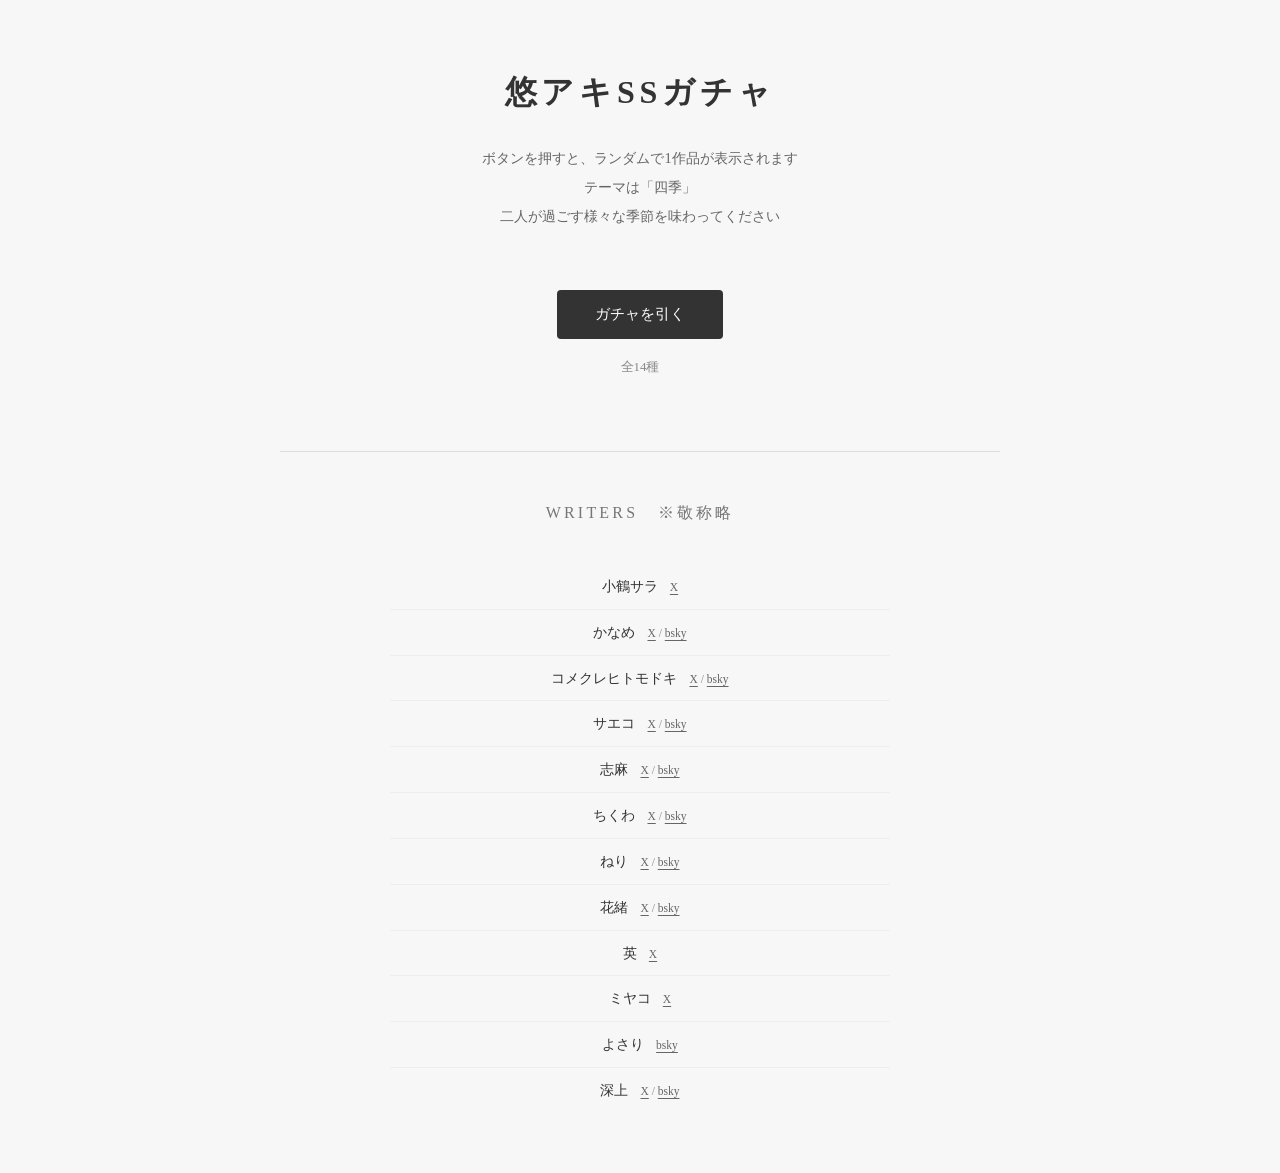
<file: index.html>
<!DOCTYPE html>
<html lang="ja">

<head>
  <meta charset="UTF-8">

  <meta name="viewport"
        content="width=device-width, initial-scale=1.0">

  <title>悠アキSSガチャ</title>

  <link rel="stylesheet"
        href="css/style.css">
</head>


<body class="index-page">

  <main class="container">

    <!-- ==========================
         サイトタイトル
    =========================== -->

    <header class="site-header">

      <h1>
        悠アキSSガチャ
      </h1>

      <p class="description">
        ボタンを押すと、ランダムで1作品が表示されます<br>
        テーマは「四季」<br>
        二人が過ごす様々な季節を味わってください
      </p>

    </header>


    <!-- ==========================
         ガチャ
    =========================== -->

    <section class="gacha-area">

      <button id="gacha-button"
              class="gacha-button">

        ガチャを引く

      </button>

      <p class="count">
        全14種
      </p>

    </section>


    <!-- ==========================
         書き手一覧
    =========================== -->

    <section class="writers-section">

      <h2 class="writers-title">
        WRITERS　※敬称略
      </h2>

      <div id="writers-list"
           class="writers-list">
      </div>

    </section>

  </main>


  <!-- 作者・作品データ -->
  <script src="js/data.js"></script>

  <!-- ガチャ・書き手一覧表示 -->
  <script src="js/gacha.js"></script>

</body>

</html>
</file>
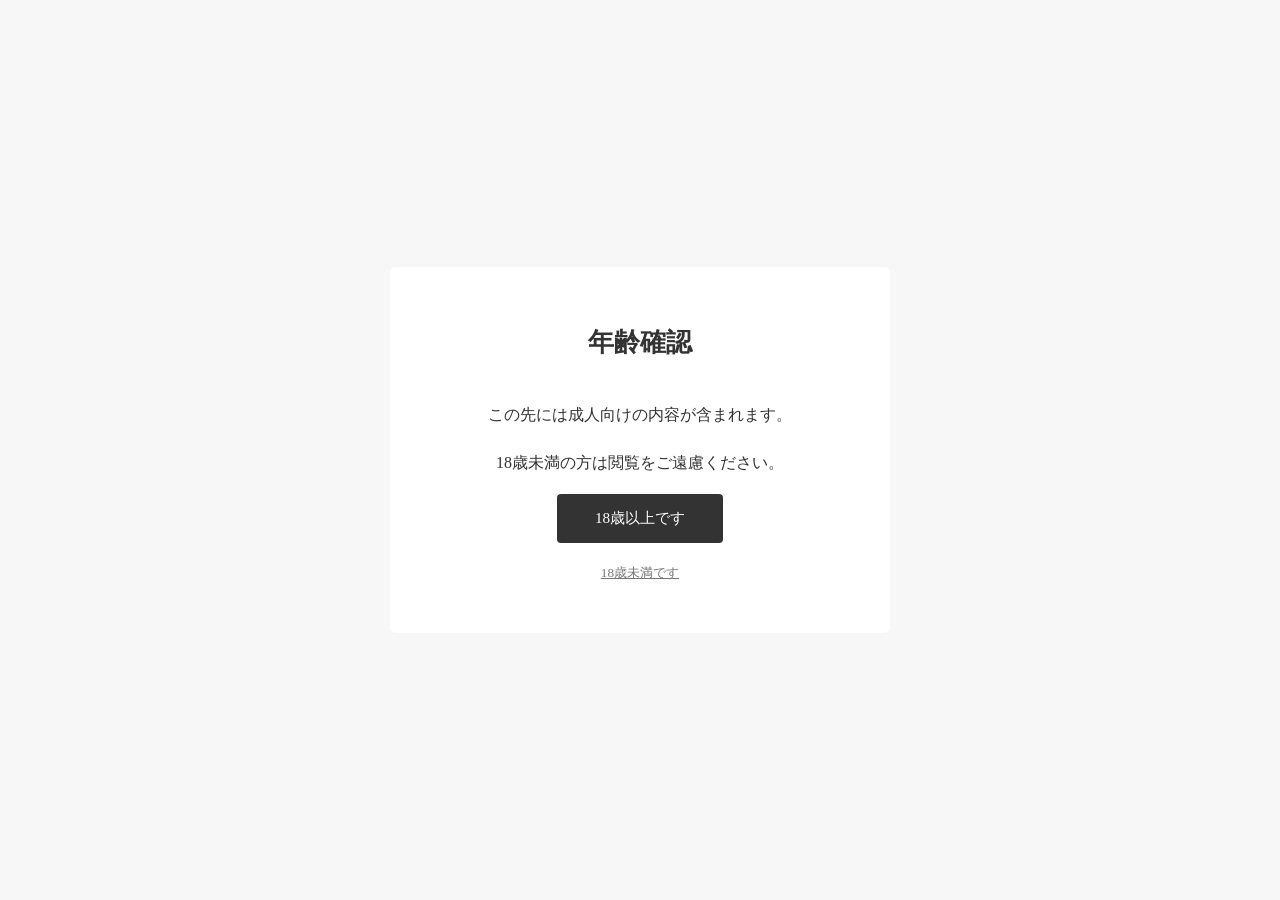
<file: special.html>
<!DOCTYPE html>
<html lang="ja">

<head>
  <meta charset="UTF-8">

  <meta name="viewport"
        content="width=device-width, initial-scale=1.0">

  <title>特別小説</title>

  <link rel="stylesheet"
        href="css/style.css">
</head>


<body>

  <!-- ==========================
       年齢確認画面
  =========================== -->

  <div id="age-gate" class="age-gate">

    <div class="age-gate-box">

      <h1>年齢確認</h1>

      <p>
        この先には成人向けの内容が含まれます。
      </p>

      <p>
        18歳未満の方は閲覧をご遠慮ください。
      </p>


      <button id="age-confirm"
              class="gacha-button">
        18歳以上です
      </button>


      <button id="age-decline"
              class="age-decline">
        18歳未満です
      </button>

    </div>

  </div>


  <!-- ==========================
       小説本文
  =========================== -->

  <main id="special-content"
        class="container special-hidden">

    <article class="story">

      <header class="story-header">

        <h1>
          特別小説タイトル
        </h1>

        <p class="story-page">
          1 / 2
        </p>

      </header>


      <section class="story-body">

        <p>
          　ここに一ページ目の本文を入れます。
        </p>

        <p>
          「会話文です」
        </p>

        <p>
          　本文の続きです。
        </p>

        <p>
          　さらに本文が続きます。
        </p>

      </section>


      <nav class="story-navigation">

        <a href="special2.html"
           class="page-button">
          次のページへ →
        </a>

      </nav>

    </article>

  </main>


  <script src="js/special.js"></script>

</body>

</html>
</file>
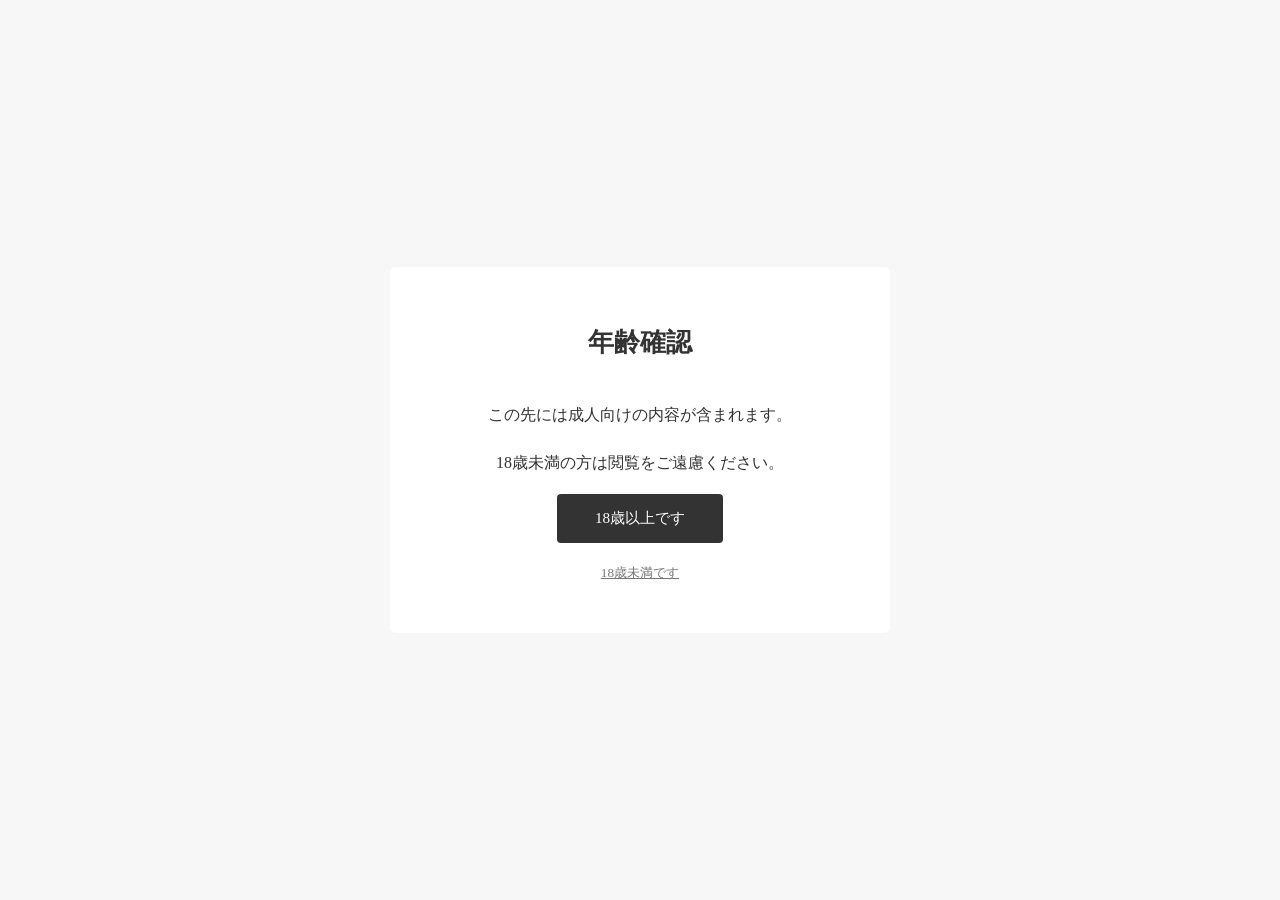
<file: special2.html>
<!DOCTYPE html>
<html lang="ja">

<head>
  <meta charset="UTF-8">

  <meta name="viewport"
        content="width=device-width, initial-scale=1.0">

  <title>特別小説 | 2ページ目</title>

  <link rel="stylesheet"
        href="css/style.css">


  <script>
    /*
      年齢確認をしていない状態で
      special2.html に直接来た場合は
      special.html に戻す
    */

    if (
      sessionStorage.getItem("ageConfirmed")
      !== "yes"
    ) {
      window.location.replace("special.html");
    }
  </script>

</head>


<body>

  <main class="container">

    <article class="story">

      <header class="story-header">

        <h1>
          特別小説タイトル
        </h1>

        <p class="story-page">
          2 / 2
        </p>

      </header>


      <section class="story-body">

        <p>
          　二ページ目の本文です。
        </p>

        <p>
          「ここにも会話文」
        </p>

        <p>
          　物語の続きを入れます。
        </p>

        <p>
          　そして物語は終わった。
        </p>

      </section>


      <nav class="story-navigation">

        <a href="special.html"
           class="page-button secondary">
          ← 前のページへ
        </a>

      </nav>

    </article>

  </main>

</body>

</html>
</file>
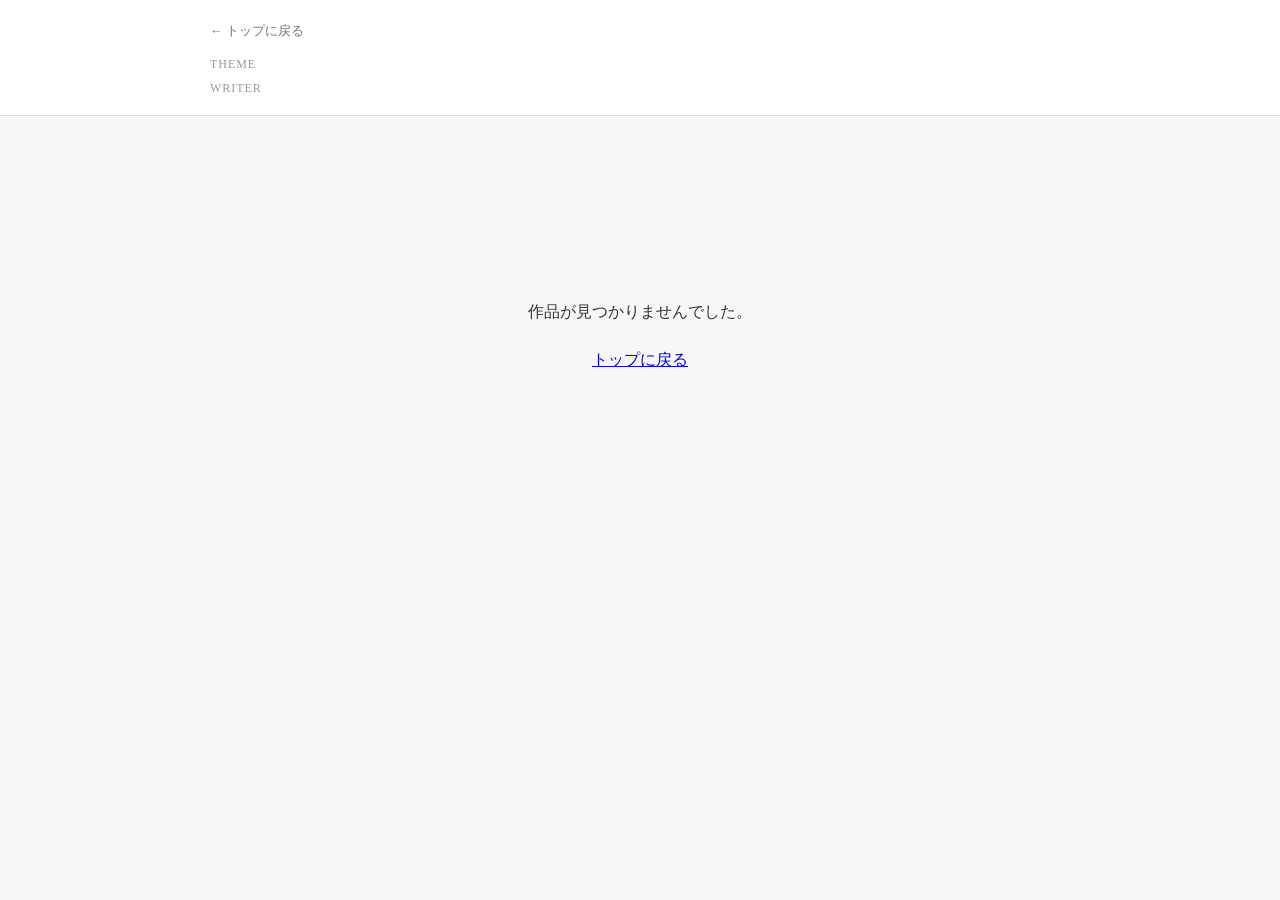
<file: story.html>
<!DOCTYPE html>
<html lang="ja">

<head>
  <meta charset="UTF-8">

  <meta name="viewport"
        content="width=device-width, initial-scale=1.0">

  <title>SSガチャ</title>

  <link rel="stylesheet"
        href="css/style.css">
</head>


<body class="story-page-body">


  <!-- ========================================
       上部固定ヘッダー
  ========================================= -->

  <header class="fixed-story-header">

    <div class="fixed-story-header-inner">


      <!-- トップへ戻る -->
      <div class="fixed-header-top">

        <a href="index.html"
           class="back-home-button">
          ← トップに戻る
        </a>

      </div>


      <!-- 作品タイトル -->
      <h1 id="story-title"
          class="fixed-story-title">
      </h1>


      <!-- 作品情報 -->
      <div class="fixed-story-meta">


        <!-- テーマ -->
        <div class="meta-item">

          <span class="meta-label">
            THEME
          </span>

          <span id="story-theme"
                class="meta-value">
          </span>

        </div>


        <!-- 書き手・SNS -->
        <div class="meta-item author-sns-item">

          <span class="meta-label">
            WRITER
          </span>

          <span id="story-author"
                class="meta-value">
          </span>

          <span id="story-sns"
                class="story-sns">
          </span>

        </div>


      </div>

    </div>

  </header>



  <!-- ========================================
       小説本文
  ========================================= -->

  <main class="container story-main">

    <article class="story">


      <!-- 本文 -->
      <section id="story-body"
               class="story-body">
      </section>



      <!-- ========================================
           下部ボタン
      ========================================= -->

      <footer class="story-footer">

        <button id="retry-button"
                class="gacha-button">
          もう一度引く
        </button>


        <a href="index.html"
           class="bottom-home-link">
          トップに戻る
        </a>

      </footer>


    </article>

  </main>



  <!-- data.jsを先に読み込む -->
  <script src="js/data.js"></script>

  <!-- story.jsを後に読み込む -->
  <script src="js/story.js"></script>


</body>

</html>
</file>
<file: css/style.css>
/* ========================================
   基本設定
======================================== */

* {
  box-sizing: border-box;
}


body {
  margin: 0;

  background: #f7f7f7;

  color: #333;

  font-family:
    "Yu Mincho",
    "Hiragino Mincho ProN",
    serif;

  line-height: 2;
}


.container {
  width: min(90%, 760px);

  margin: 0 auto;

  padding-left: 20px;
  padding-right: 20px;
}



/* ========================================
   トップページ
======================================== */

.index-page .container {
  text-align: center;

  padding-top: 60px;
  padding-bottom: 60px;
}


.site-header {
  text-align: center;

  margin-bottom: 60px;
}


.site-header h1 {
  margin-top: 0;

  margin-bottom: 20px;

  font-size: 2rem;

  letter-spacing: 0.15em;
}


.description {
  margin: 0;

  color: #666;

  font-size: 0.9rem;
}


.gacha-area {
  text-align: center;
}


.count {
  margin-top: 16px;

  color: #888;

  font-size: 0.8rem;
}



/* ========================================
   共通ボタン
======================================== */

.gacha-button {
  border: none;

  padding: 14px 38px;

  background: #333;

  color: #fff;

  font-family: inherit;

  font-size: 0.95rem;

  cursor: pointer;

  border-radius: 4px;
}


.gacha-button:hover {
  opacity: 0.8;
}



/* ========================================
   トップページ
   書き手一覧
======================================== */

.writers-section {
  margin-top: 70px;

  padding-top: 45px;

  border-top: 1px solid #ddd;
}


.writers-title {
  margin: 0 0 35px;

  color: #777;

  font-size: 1rem;

  font-weight: normal;

  letter-spacing: 0.2em;

  text-align: center;
}


.writers-list {
  width: min(100%, 500px);

  margin: 0 auto;
}


.writer-item {
  display: flex;

  justify-content: center;
  align-items: baseline;

  gap: 12px;

  padding: 8px 0;

  border-bottom: 1px solid #eee;
}


.writer-item:last-child {
  border-bottom: none;
}


.writer-name {
  margin: 0;

  font-size: 0.9rem;
}


.writer-sns {
  color: #888;

  font-size: 0.72rem;
}


.writer-sns a {
  color: #666;

  text-decoration: underline;

  text-underline-offset: 3px;
}


.writer-sns a:hover {
  color: #222;
}



/* ========================================
   小説ページ
   固定ヘッダー
======================================== */

.fixed-story-header {
  position: fixed;

  top: 0;
  left: 0;

  width: 100%;

  background: rgba(255, 255, 255, 0.97);

  border-bottom: 1px solid #ddd;

  z-index: 1000;
}


.fixed-story-header-inner {
  width: min(90%, 900px);

  margin: 0 auto;

  padding: 14px 20px 16px;
}



/* ========================================
   固定ヘッダー
   トップへ戻る
======================================== */

.fixed-header-top {
  margin-bottom: 6px;
}


.back-home-button {
  display: inline-block;

  color: #777;

  font-size: 0.8rem;

  text-decoration: none;
}


.back-home-button:hover {
  color: #333;

  text-decoration: underline;
}



/* ========================================
   固定ヘッダー
   作品タイトル
======================================== */

.fixed-story-title {
  margin: 0 0 8px;

  font-size: 1.4rem;

  font-weight: normal;

  line-height: 1.5;

  letter-spacing: 0.08em;
}



/* ========================================
   固定ヘッダー
   作品情報
======================================== */

.fixed-story-meta {
  display: flex;

  flex-direction: column;

  gap: 4px;

  font-size: 0.82rem;

  line-height: 1.7;
}


.meta-item {
  display: flex;

  align-items: baseline;

  gap: 8px;
}


/*
  WRITER 作者名 X / bsky
  の間隔を少し広めにする
*/
.author-sns-item {
  gap: 8px;
}

.author-sns-item .story-sns {
  margin-left: 8px;
}

.meta-label {
  width: 60px;

  flex-shrink: 0;

  color: #999;

  font-size: 0.75rem;

  text-transform: uppercase;

  letter-spacing: 0.08em;
}

.meta-value {
  color: #444;
}



/* ========================================
   小説ページ
   SNS
======================================== */

.story-sns {
  color: #888;

  font-size: 0.8rem;
}


.story-sns a {
  color: #666;

  text-decoration: underline;

  text-underline-offset: 3px;
}


.story-sns a:hover {
  color: #222;
}



/* ========================================
   固定ヘッダー分の余白
======================================== */

.story-page-body {
  padding-top: 180px;
}


.story-main {
  padding-top: 40px;

  padding-bottom: 70px;
}



/* ========================================
   小説エリア
======================================== */

.story {
  background: #fff;

  padding: 50px 55px;

  border-radius: 4px;
}



/* ========================================
   小説本文
======================================== */

.story-body {
  margin-bottom: 60px;

  font-size: 1rem;

  line-height: 2.1;

  /*
    data.js内の改行・空白を
    そのまま表示する
  */
  white-space: pre-wrap;
}



/* ========================================
   小説ページ下部
======================================== */

.story-footer {
  margin-top: 70px;

  padding-top: 35px;

  border-top: 1px solid #ddd;

  text-align: center;
}


.bottom-home-link {
  display: block;

  width: fit-content;

  margin: 24px auto 0;

  color: #777;

  font-size: 0.85rem;

  text-decoration: underline;

  text-underline-offset: 3px;
}



/* ========================================
   エラー表示
======================================== */

.story-error {
  padding: 60px 20px;

  text-align: center;
}



/* ========================================
   special.html
   年齢確認
======================================== */

.age-gate {
  position: fixed;

  top: 0;
  left: 0;

  width: 100%;
  height: 100%;

  padding: 20px;

  background: #f7f7f7;

  display: flex;

  justify-content: center;
  align-items: center;

  z-index: 9999;
}


.age-gate-box {
  width: min(100%, 500px);

  padding: 50px 30px;

  background: #fff;

  border-radius: 5px;

  text-align: center;
}


.age-gate-box h1 {
  margin-top: 0;

  margin-bottom: 30px;

  font-size: 1.6rem;
}


.age-gate-box p {
  margin-bottom: 15px;
}


.age-decline {
  display: block;

  margin: 20px auto 0;

  border: none;

  background: none;

  color: #777;

  font-family: inherit;

  cursor: pointer;

  text-decoration: underline;
}


.special-hidden {
  display: none;
}



/* ========================================
   special.html
   ページ表記
======================================== */

.story-page {
  margin-bottom: 0;

  color: #888;

  font-size: 0.85rem;
}



/* ========================================
   special.html
   ページ送り
======================================== */

.story-navigation {
  display: flex;

  justify-content: center;

  gap: 20px;

  margin-top: 60px;

  padding-top: 30px;

  border-top: 1px solid #ddd;
}


.page-button {
  display: inline-block;

  padding: 12px 30px;

  background: #333;

  color: #fff;

  text-decoration: none;

  border-radius: 4px;
}


.page-button:hover {
  opacity: 0.8;
}


.page-button.secondary {
  background: #666;
}



/* ========================================
   スマートフォン
======================================== */

@media (max-width: 600px) {


  /* --------------------
     共通
  -------------------- */

  .container {
    width: 100%;

    padding-left: 14px;
    padding-right: 14px;
  }



  /* --------------------
     トップページ
  -------------------- */

  .index-page .container {
    padding-top: 30px;

    padding-bottom: 30px;
  }


  .site-header {
    margin-bottom: 40px;
  }


  .site-header h1 {
    font-size: 1.6rem;
  }


  .writers-section {
    margin-top: 50px;

    padding-top: 35px;
  }


  /*
    名前が長い場合だけ
    SNSを折り返せるようにする
  */
  .writer-item {
    flex-wrap: wrap;

    column-gap: 12px;

    row-gap: 2px;
  }



  /* --------------------
     固定ヘッダー
  -------------------- */

  .story-page-body {
    padding-top: 220px;
  }


  .fixed-story-header-inner {
    width: 100%;

    padding: 10px 16px 12px;
  }


  .fixed-story-title {
    margin-bottom: 7px;

    font-size: 1.2rem;
  }


.fixed-story-meta {
  display: flex;

  flex-direction: column;

  gap: 4px;

  font-size: 0.78rem;
}


.meta-item {
  display: flex;

  align-items: baseline;

  gap: 8px;

  margin-bottom: 0;
}


.meta-label {
  width: 60px;

  flex-shrink: 0;
}


.author-sns-item {
  gap: 8px;

  flex-wrap: wrap;
}


.author-sns-item .story-sns {
  margin-left: 8px;
}



  /* --------------------
     小説
  -------------------- */

  .story-main {
    padding-top: 20px;

    padding-bottom: 40px;
  }


  .story {
    padding: 35px 22px;
  }


  .story-body {
    font-size: 0.95rem;

    line-height: 2;
  }


  .story-footer {
    margin-top: 50px;
  }



  /* --------------------
     年齢確認
  -------------------- */

  .age-gate-box {
    padding: 35px 20px;
  }



  /* --------------------
     特別小説ページ送り
  -------------------- */

  .story-navigation {
    flex-direction: column;

    align-items: center;
  }

}
</file>
